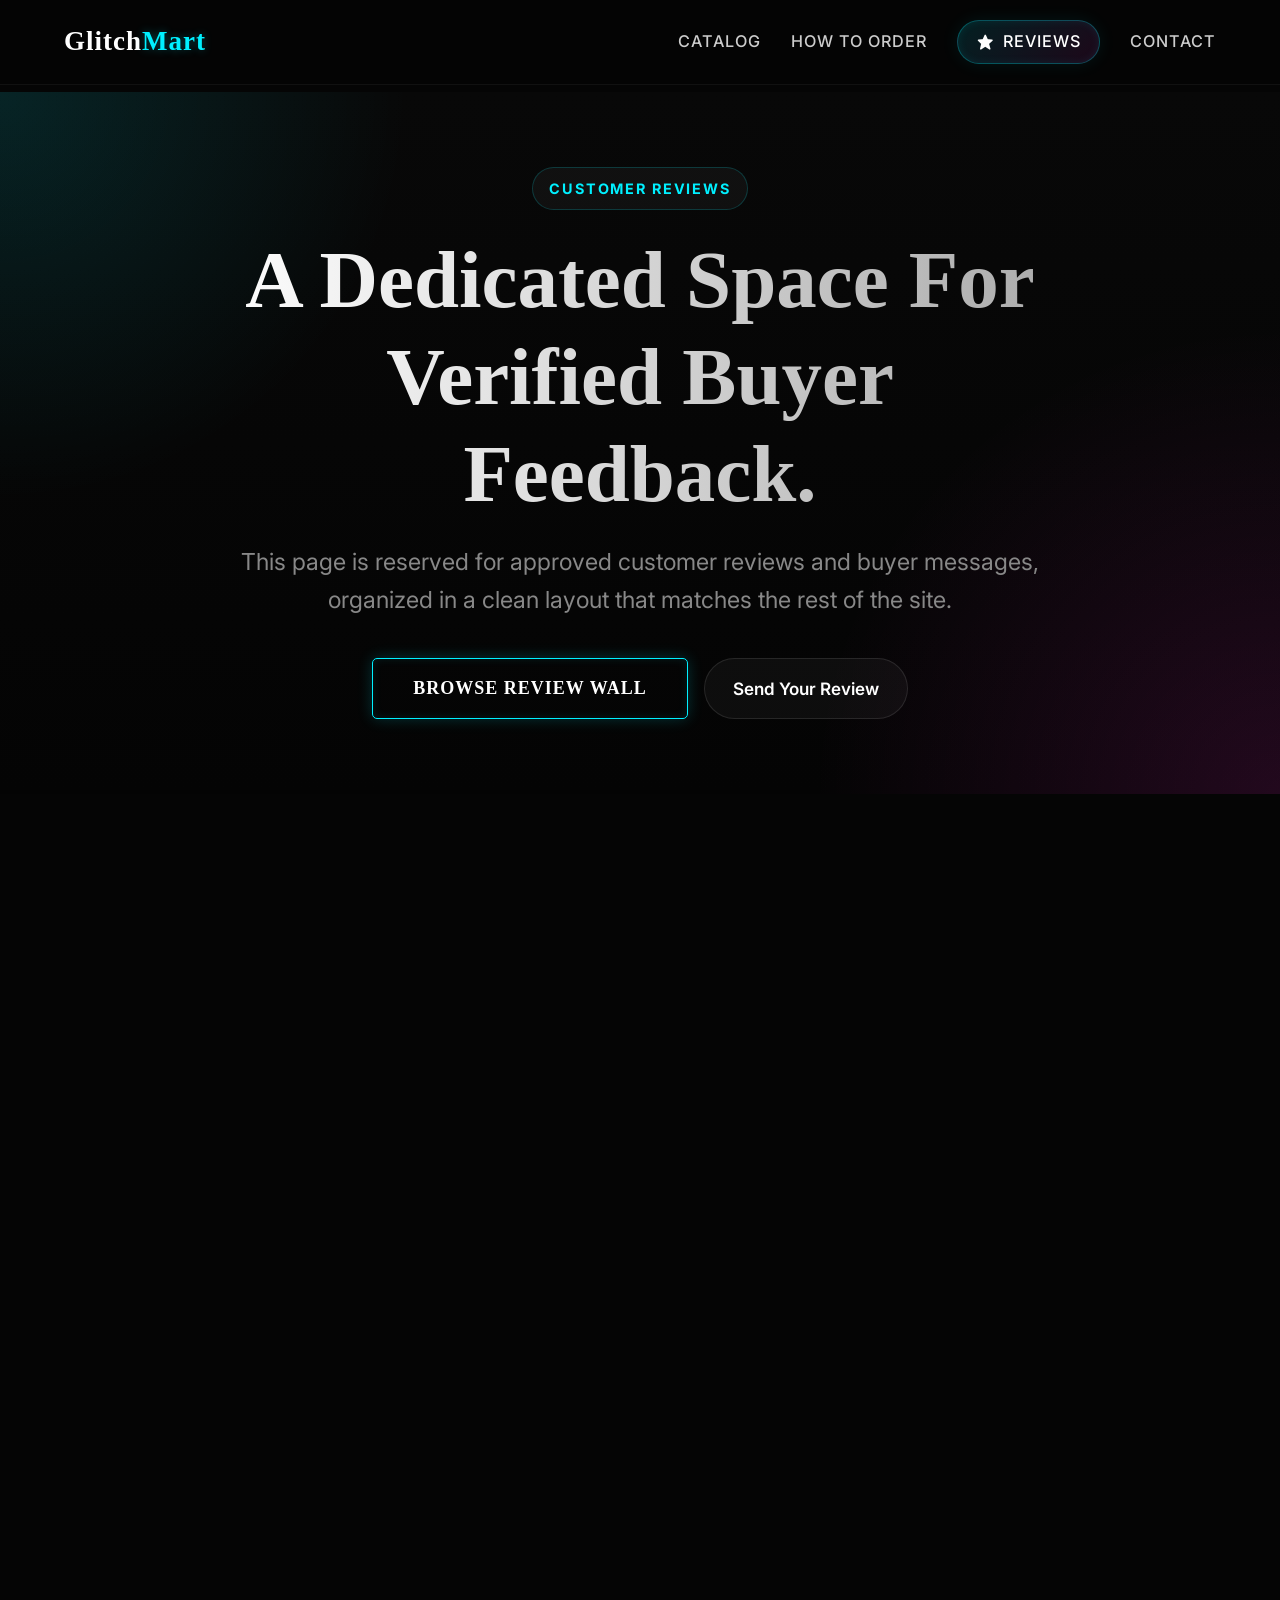
<file: reviews.html>
<!DOCTYPE html>
<html lang="en">
<head>
    <meta charset="UTF-8">
    <meta name="viewport" content="width=device-width, initial-scale=1.0">
    <title>GlitchMart Reviews - Buyer Feedback</title>
    <meta name="description" content="Browse GlitchMart's customer review page and see how verified buyer feedback is organized.">
    <meta name="theme-color" content="#050505">
    <link rel="preconnect" href="https://fonts.googleapis.com">
    <link rel="preconnect" href="https://fonts.gstatic.com" crossorigin>
    <link rel="preconnect" href="https://fonts.cdnfonts.com" crossorigin>
    <link rel="preload" href="https://fonts.cdnfonts.com/css/oblata-display" as="style" onload="this.onload=null;this.rel='stylesheet'">
    <link rel="preload" href="https://fonts.googleapis.com/css2?family=Inter:wght@400;500;600&display=swap" as="style" onload="this.onload=null;this.rel='stylesheet'">
    <link rel="preload" href="https://unpkg.com/boxicons@2.1.4/css/boxicons.min.css" as="style" onload="this.onload=null;this.rel='stylesheet'">
    <noscript><link href="https://fonts.cdnfonts.com/css/oblata-display" rel="stylesheet"></noscript>
    <noscript><link href="https://fonts.googleapis.com/css2?family=Inter:wght@400;500;600&display=swap" rel="stylesheet"></noscript>
    <noscript><link href="https://unpkg.com/boxicons@2.1.4/css/boxicons.min.css" rel="stylesheet"></noscript>
    <link rel="stylesheet" href="styles.css">
    <script async src="https://pagead2.googlesyndication.com/pagead/js/adsbygoogle.js?client=ca-pub-6334259730872135"
        crossorigin="anonymous"></script>
</head>
<body class="reviews-page">
    <header id="header">
        <div class="logo">
            <a href="index.html">Glitch<span class="accent">Mart</span></a>
        </div>
        <nav class="nav-links nav-links-static">
            <a href="index.html#catalog">Catalog</a>
            <a href="index.html#how-to-buy">How to Order</a>
            <a href="reviews.html" class="nav-review-btn"><i class='bx bxs-star'></i> Reviews</a>
            <a href="index.html#contact">Contact</a>
        </nav>
    </header>

    <main class="reviews-page-main">
        <section class="reviews-page-hero">
            <div class="reviews-page-bg"></div>
            <div class="reviews-page-hero-content">
                <span class="reviews-page-badge">Customer Reviews</span>
                <h1 class="hero-title">A Dedicated Space For Verified Buyer Feedback.</h1>
                <p class="hero-subtitle">This page is reserved for approved customer reviews and buyer messages, organized in a clean layout that matches the rest of the site.</p>
                <div class="reviews-page-hero-actions">
                    <a href="#review-archive" class="cta-button">Browse Review Wall</a>
                    <a href="https://ig.me/m/officialglitchmart" target="_blank" rel="noopener noreferrer" class="page-link-btn">Send Your Review</a>
                </div>
            </div>
        </section>

        <section class="review-trust-strip">
            <div class="review-trust-card">
                <i class='bx bx-shield-quarter'></i>
                <div>
                    <h3>Verified Review Format</h3>
                    <p>This page is structured for real buyer feedback, collected after completed orders.</p>
                </div>
            </div>
            <div class="review-trust-card">
                <i class='bx bx-message-rounded-detail'></i>
                <div>
                    <h3>Chat-Style Presentation</h3>
                    <p>Messages are arranged to feel familiar, readable, and easy to trust at a glance.</p>
                </div>
            </div>
            <div class="review-trust-card">
                <i class='bx bx-layout'></i>
                <div>
                    <h3>Built To Scale</h3>
                    <p>The archive layout is ready for a much larger collection once real buyer reviews are added.</p>
                </div>
            </div>
        </section>

        <section class="review-archive-section" id="review-archive">
            <div class="review-archive-heading">
                <span class="reviews-eyebrow">Review Archive</span>
                <h2 class="section-title">Verified Customer Review Wall</h2>
                <p class="reviews-text">Approved buyer feedback will be added here as reviews are collected and cleared for publishing.</p>
            </div>

            <div class="review-archive-grid">
                <article class="review-chat-card">
                    <div class="review-chat-head">
                        <div class="review-chat-avatar">01</div>
                        <div class="review-chat-meta">
                            <h4>Review Slot 01</h4>
                            <span>Awaiting approved feedback</span>
                        </div>
                    </div>
                    <div class="review-chat-bubble">
                        <p>Approved customer feedback for sports titles can be published here once permission is received.</p>
                        <span><i class='bx bx-check-double'></i> reserved</span>
                    </div>
                </article>

                <article class="review-chat-card">
                    <div class="review-chat-head">
                        <div class="review-chat-avatar">02</div>
                        <div class="review-chat-meta">
                            <h4>Review Slot 02</h4>
                            <span>Awaiting approved feedback</span>
                        </div>
                    </div>
                    <div class="review-chat-bubble">
                        <p>Short buyer feedback messages can be added here without changing the overall page design.</p>
                        <span><i class='bx bx-check-double'></i> reserved</span>
                    </div>
                </article>

                <article class="review-chat-card">
                    <div class="review-chat-head">
                        <div class="review-chat-avatar">03</div>
                        <div class="review-chat-meta">
                            <h4>Review Slot 03</h4>
                            <span>Awaiting approved feedback</span>
                        </div>
                    </div>
                    <div class="review-chat-bubble">
                        <p>Action and adventure game feedback can be organized here after review and approval.</p>
                        <span><i class='bx bx-check-double'></i> reserved</span>
                    </div>
                </article>

                <article class="review-chat-card">
                    <div class="review-chat-head">
                        <div class="review-chat-avatar">04</div>
                        <div class="review-chat-meta">
                            <h4>Review Slot 04</h4>
                            <span>Awaiting approved feedback</span>
                        </div>
                    </div>
                    <div class="review-chat-bubble">
                        <p>Completed order feedback can be placed here in a format that stays clean on desktop and mobile.</p>
                        <span><i class='bx bx-check-double'></i> reserved</span>
                    </div>
                </article>

                <article class="review-chat-card">
                    <div class="review-chat-head">
                        <div class="review-chat-avatar">05</div>
                        <div class="review-chat-meta">
                            <h4>Review Slot 05</h4>
                            <span>Awaiting approved feedback</span>
                        </div>
                    </div>
                    <div class="review-chat-bubble">
                        <p>Buyer comments about pricing clarity and support experience can be added here later.</p>
                        <span><i class='bx bx-check-double'></i> reserved</span>
                    </div>
                </article>

                <article class="review-chat-card">
                    <div class="review-chat-head">
                        <div class="review-chat-avatar">06</div>
                        <div class="review-chat-meta">
                            <h4>Review Slot 06</h4>
                            <span>Awaiting approved feedback</span>
                        </div>
                    </div>
                    <div class="review-chat-bubble">
                        <p>As the review collection grows, additional approved feedback can continue to use this format.</p>
                        <span><i class='bx bx-check-double'></i> reserved</span>
                    </div>
                </article>

                <article class="review-chat-card">
                    <div class="review-chat-head">
                        <div class="review-chat-avatar">07</div>
                        <div class="review-chat-meta">
                            <h4>Review Slot 07</h4>
                            <span>Awaiting approved feedback</span>
                        </div>
                    </div>
                    <div class="review-chat-bubble">
                        <p>Approved feedback for racing, sports, and simulation buyers can be displayed in this slot.</p>
                        <span><i class='bx bx-check-double'></i> reserved</span>
                    </div>
                </article>

                <article class="review-chat-card">
                    <div class="review-chat-head">
                        <div class="review-chat-avatar">08</div>
                        <div class="review-chat-meta">
                            <h4>Review Slot 08</h4>
                            <span>Awaiting approved feedback</span>
                        </div>
                    </div>
                    <div class="review-chat-bubble">
                        <p>Support and communication feedback can be published here once the buyer approves the message.</p>
                        <span><i class='bx bx-check-double'></i> reserved</span>
                    </div>
                </article>

                <article class="review-chat-card">
                    <div class="review-chat-head">
                        <div class="review-chat-avatar">09</div>
                        <div class="review-chat-meta">
                            <h4>Review Slot 09</h4>
                            <span>Awaiting approved feedback</span>
                        </div>
                    </div>
                    <div class="review-chat-bubble">
                        <p>Real customer messages can replace this placeholder without changing the surrounding layout.</p>
                        <span><i class='bx bx-check-double'></i> reserved</span>
                    </div>
                </article>

                <article class="review-chat-card">
                    <div class="review-chat-head">
                        <div class="review-chat-avatar">10</div>
                        <div class="review-chat-meta">
                            <h4>Review Slot 10</h4>
                            <span>Awaiting approved feedback</span>
                        </div>
                    </div>
                    <div class="review-chat-bubble">
                        <p>This slot is ready for verified buyer feedback as soon as a review is cleared for publishing.</p>
                        <span><i class='bx bx-check-double'></i> reserved</span>
                    </div>
                </article>

                <article class="review-chat-card">
                    <div class="review-chat-head">
                        <div class="review-chat-avatar">11</div>
                        <div class="review-chat-meta">
                            <h4>Review Slot 11</h4>
                            <span>Awaiting approved feedback</span>
                        </div>
                    </div>
                    <div class="review-chat-bubble">
                        <p>Repeat buyer feedback and long-term customer comments can be added to this area later.</p>
                        <span><i class='bx bx-check-double'></i> reserved</span>
                    </div>
                </article>

                <article class="review-chat-card">
                    <div class="review-chat-head">
                        <div class="review-chat-avatar">12</div>
                        <div class="review-chat-meta">
                            <h4>Review Slot 12</h4>
                            <span>Awaiting approved feedback</span>
                        </div>
                    </div>
                    <div class="review-chat-bubble">
                        <p>Additional approved feedback can keep filling this archive while the page stays consistent.</p>
                        <span><i class='bx bx-check-double'></i> reserved</span>
                    </div>
                </article>
            </div>
        </section>

        <section class="adsense-section adsense-section--vertical" aria-label="Advertisement">
            <div class="adsense-shell adsense-shell--vertical">
                <p class="adsense-label">Advertisement</p>
                <!-- Vertical Responsive -->
                <ins class="adsbygoogle"
                    style="display:block"
                    data-ad-client="ca-pub-6334259730872135"
                    data-ad-slot="6644668112"
                    data-ad-format="auto"
                    data-full-width-responsive="true"></ins>
                <script>
                    (adsbygoogle = window.adsbygoogle || []).push({});
                </script>
            </div>
        </section>

        <section class="review-process-section">
            <div class="review-process-card">
                <div class="review-process-copy">
                    <span class="reviews-eyebrow">How It Works</span>
                    <h2 class="section-title">A Better Way To Organize Trust.</h2>
                    <p class="reviews-text">Once a buyer sends feedback, the message can be reviewed, formatted, and added to this archive. That keeps the page professional, consistent, and ready for long-term growth.</p>
                </div>
                <div class="review-process-steps">
                    <div class="review-process-step">
                        <strong>1</strong>
                        <p>Order is completed.</p>
                    </div>
                    <div class="review-process-step">
                        <strong>2</strong>
                        <p>Buyer sends feedback in DM.</p>
                    </div>
                    <div class="review-process-step">
                        <strong>3</strong>
                        <p>Approved review is added here.</p>
                    </div>
                </div>
            </div>
        </section>

        <section class="adsense-section adsense-section--square" aria-label="Advertisement">
            <div class="adsense-shell adsense-shell--square">
                <p class="adsense-label">Advertisement</p>
                <!-- Square Responsive -->
                <ins class="adsbygoogle"
                    style="display:block"
                    data-ad-client="ca-pub-6334259730872135"
                    data-ad-slot="6402171711"
                    data-ad-format="auto"
                    data-full-width-responsive="true"></ins>
                <script>
                    (adsbygoogle = window.adsbygoogle || []).push({});
                </script>
            </div>
        </section>
    </main>

    <footer id="contact">
        <div class="footer-content">
            <div class="footer-logo">
                <h2>Glitch<span class="accent">Mart</span></h2>
                <p>The Apple Store of Digital Game Reselling</p>
            </div>
            <div class="footer-links">
                <a href="index.html">Home</a>
                <a href="index.html#catalog">Catalog</a>
                <a href="reviews.html">Reviews</a>
            </div>
            <div class="footer-social">
            <a href="https://ig.me/m/officialglitchmart" target="_blank" rel="noopener noreferrer"><i class='bx bxl-instagram-alt'></i></a>
                <a href="https://discordapp.com/users/1222219487223349258" target="_blank" rel="noopener noreferrer"><i class='bx bxl-discord-alt'></i></a>
            </div>
        </div>
        <div class="footer-bottom">
            <p>&copy; 2026 GlitchMart. All rights reserved.</p>
            <div class="payment-methods">
                <i class='bx bxl-visa'></i>
                <i class='bx bxl-mastercard'></i>
                <i class='bx bxl-paypal'></i>
            </div>
        </div>
    </footer>

    <script src="ads.js" defer></script>
</body>
</html>
</file>
<file: styles.css>
:root {
    /* Colors */
    --primary-bg: #050505;
    --secondary-bg: #0f0f0f;
    --text-color: #ffffff;
    --text-muted: #888888;
    --accent-glow: #00f0ff; /* Electric Blue as primary accent */
    --accent-glow-secondary: #ff2bd6; /* Neon Pink as secondary */
    
    /* Effects */
    --glass-bg: rgba(15, 15, 15, 0.4);
    --glass-border: rgba(255, 255, 255, 0.05);
    --glow-shadow: 0 0 20px rgba(0, 240, 255, 0.15);
    --glow-shadow-hover: 0 0 30px rgba(0, 240, 255, 0.4);
    
    /* Typography */
    --font-heading: 'Oblata Display', Georgia, serif;
    --font-body: 'Oblata Display', 'Inter', system-ui, sans-serif;
    --font-classic: 'Inter', system-ui, sans-serif;
}

html {
    font-size: 112.5%; /* Increases base font from 16px to 18px */
}

* {
    margin: 0;
    padding: 0;
    box-sizing: border-box;
    scroll-behavior: smooth;
}

body {
    background-color: var(--primary-bg);
    color: var(--text-color);
    font-family: var(--font-body);
    font-size: 1.15rem;
    line-height: 1.6;
    overflow-x: hidden;
}

.custom-order,
.how-to-buy,
.catalog,
.reviews-section,
.review-trust-strip,
.review-archive-section,
.review-process-section,
footer {
    content-visibility: auto;
    contain-intrinsic-size: 1px 900px;
}

::selection {
    background-color: var(--accent-glow);
    color: var(--primary-bg);
}

/* --- TYPOGRAPHY --- */
h1, h2, h3, h4 {
    font-family: var(--font-heading);
    font-weight: 700;
}

.accent {
    color: var(--accent-glow);
    text-shadow: 0 0 10px rgba(0, 240, 255, 0.3);
}

/* --- HEADER --- */
header {
    position: fixed;
    top: 0;
    width: 100%;
    padding: 20px 5%;
    display: flex;
    justify-content: space-between;
    align-items: center;
    background: rgba(5, 5, 5, 0.7);
    backdrop-filter: blur(15px);
    -webkit-backdrop-filter: blur(15px);
    border-bottom: 1px solid var(--glass-border);
    z-index: 1000;
    transition: all 0.3s ease;
}

header.scrolled {
    padding: 15px 5%;
    background: rgba(5, 5, 5, 0.9);
    box-shadow: 0 5px 20px rgba(0, 0, 0, 0.5);
}

.logo a {
    font-family: var(--font-heading);
    font-size: 1.5rem;
    color: var(--text-color);
    text-decoration: none;
    font-weight: 900;
    letter-spacing: 1px;
}

/* -- SEARCH BAR -- */
.search-container {
    position: relative;
    width: 40%;
    max-width: 500px;
}

.search-container input {
    width: 100%;
    padding: 12px 20px 12px 45px;
    border-radius: 30px;
    background-color: rgba(255, 255, 255, 0.03);
    border: 1px solid var(--glass-border);
    color: var(--text-color);
    font-family: var(--font-body);
    font-size: 0.95rem;
    transition: all 0.3s ease;
    outline: none;
}

.search-container input:focus {
    background-color: rgba(255, 255, 255, 0.05);
    border-color: var(--accent-glow);
    box-shadow: var(--glow-shadow);
}

.search-icon {
    position: absolute;
    left: 15px;
    top: 50%;
    transform: translateY(-50%);
    color: var(--text-muted);
    font-size: 1.2rem;
    transition: color 0.3s ease;
}

.search-container input:focus + .search-icon,
.search-container input:focus ~ .search-icon {
    color: var(--accent-glow);
}

/* -- SEARCH DROPDOWN -- */
.search-dropdown {
    position: absolute;
    top: calc(100% + 10px);
    left: 0;
    width: 100%;
    background: var(--glass-bg);
    backdrop-filter: blur(15px);
    -webkit-backdrop-filter: blur(15px);
    border: 1px solid var(--glass-border);
    border-radius: 15px;
    box-shadow: 0 10px 30px rgba(0, 0, 0, 0.5);
    max-height: 350px;
    overflow-y: auto;
    z-index: 1001;
    display: flex;
    flex-direction: column;
}

.search-dropdown.hidden {
    display: none !important;
}

.search-dropdown-item {
    display: flex;
    align-items: center;
    padding: 12px 15px;
    gap: 15px;
    cursor: pointer;
    border-bottom: 1px solid rgba(255, 255, 255, 0.05);
    transition: all 0.3s ease;
}

.search-dropdown-item:last-child {
    border-bottom: none;
}

.search-dropdown-item:hover {
    background: rgba(0, 240, 255, 0.1);
}

.search-item-img {
    width: 40px;
    height: 50px;
    background-size: cover;
    background-position: center;
    border-radius: 5px;
    background-color: #1a1a1a;
}

.search-item-info {
    display: flex;
    flex-direction: column;
}

.search-item-title {
    font-size: 1rem;
    font-weight: 500;
    color: var(--text-color);
    font-family: var(--font-classic);
}

.search-item-price {
    font-size: 0.8rem;
    color: var(--accent-glow);
    font-family: var(--font-heading);
}

.search-dropdown::-webkit-scrollbar {
    width: 5px;
}
.search-dropdown::-webkit-scrollbar-track {
    background: transparent;
}
.search-dropdown::-webkit-scrollbar-thumb {
    background: rgba(255, 255, 255, 0.2);
    border-radius: 10px;
}

/* -- NAV LINKS -- */
.nav-links {
    display: flex;
    gap: 30px;
    align-items: center;
    justify-content: flex-end;
    flex: 1;
}

.nav-links a {
    color: #ccc;
    text-decoration: none;
    font-size: 0.9rem;
    font-weight: 500;
    text-transform: uppercase;
    letter-spacing: 1px;
    transition: color 0.3s ease;
    position: relative;
}

.nav-links a:hover {
    color: var(--accent-glow);
}

.nav-links a::after {
    content: '';
    position: absolute;
    bottom: -5px;
    left: 0;
    width: 0%;
    height: 2px;
    background: var(--accent-glow);
    transition: width 0.3s ease;
    box-shadow: 0 0 5px var(--accent-glow);
}

.nav-links a:hover::after {
    width: 100%;
}

.nav-review-btn {
    display: inline-flex;
    align-items: center;
    justify-content: center;
    gap: 8px;
    min-height: 44px;
    padding: 0 18px;
    border: 1px solid rgba(0, 240, 255, 0.28);
    border-radius: 999px;
    background: linear-gradient(135deg, rgba(0, 240, 255, 0.12), rgba(255, 43, 214, 0.1));
    color: #ffffff !important;
    box-shadow: inset 0 0 10px rgba(0, 240, 255, 0.08), 0 0 18px rgba(0, 240, 255, 0.08);
    flex-shrink: 0;
}

.nav-review-btn::after {
    display: none;
}

.nav-review-btn:hover {
    color: var(--primary-bg) !important;
    background: linear-gradient(135deg, var(--accent-glow), rgba(255, 43, 214, 0.85));
    box-shadow: 0 0 22px rgba(0, 240, 255, 0.22);
}

.nav-review-btn i {
    font-size: 1rem;
}

/* --- AUTH SECTION --- */
#auth-section {
    display: flex;
    align-items: center;
    gap: 12px;
}

.auth-btn {
    background: transparent;
    color: var(--text-color);
    border: 1px solid var(--accent-glow);
    padding: 8px 15px;
    border-radius: 5px;
    font-family: var(--font-body);
    font-size: 0.9rem;
    font-weight: 600;
    cursor: pointer;
    transition: all 0.3s ease;
    display: flex;
    align-items: center;
    gap: 8px;
    height: 44px;
}

.auth-btn i {
    font-size: 1.1rem;
}

.auth-btn:hover {
    background: var(--accent-glow);
    color: var(--primary-bg);
    box-shadow: 0 0 15px rgba(0, 240, 255, 0.4);
}

#userProfile {
    display: flex;
    align-items: center;
    gap: 15px;
}

#userName {
    font-size: 0.85rem;
    font-weight: 500;
    color: var(--text-color);
    letter-spacing: 0.5px;
}

.auth-btn.logout {
    border-color: var(--accent-glow-secondary);
    padding: 8px 10px;
}

.auth-btn.logout:hover {
    background: var(--accent-glow-secondary);
    box-shadow: 0 0 15px rgba(255, 43, 214, 0.4);
}

/* --- HERO SECTION --- */
.hero {
    position: relative;
    height: 100vh;
    display: flex;
    align-items: center;
    justify-content: center;
    text-align: center;
    padding: 0 5%;
    overflow: hidden;
}

.hero-bg {
    position: absolute;
    top: 0;
    left: 0;
    width: 100%;
    height: 100%;
    background: radial-gradient(circle at center, #1a1a1a 0%, var(--primary-bg) 70%);
    z-index: -2;
}

.hero-bg::after {
    content: '';
    position: absolute;
    top: 0;
    left: 0;
    width: 100%;
    height: 100%;
    background: 
        radial-gradient(circle at 15% 50%, rgba(0, 240, 255, 0.08) 0%, transparent 50%),
        radial-gradient(circle at 85% 30%, rgba(255, 43, 214, 0.08) 0%, transparent 50%);
    z-index: -1;
    filter: blur(40px);
}

.hero-content {
    max-width: 800px;
    z-index: 1;
    animation: fadeUp 1s cubic-bezier(0.16, 1, 0.3, 1) forwards;
}

.hero-title {
    font-size: 4.5rem;
    line-height: 1.2;
    margin-bottom: 20px;
    background: linear-gradient(to right, #fff, #aaa);
    -webkit-background-clip: text;
    -webkit-text-fill-color: transparent;
}

.hero-subtitle {
    font-size: 1.3rem;
    color: var(--text-muted);
    margin-bottom: 40px;
}

.cta-button {
    display: inline-block;
    padding: 15px 40px;
    background: transparent;
    color: var(--text-color);
    text-decoration: none;
    font-family: var(--font-heading);
    font-size: 1rem;
    font-weight: 700;
    letter-spacing: 1px;
    border: 1px solid var(--accent-glow);
    border-radius: 5px;
    box-shadow: inset 0 0 10px rgba(0, 240, 255, 0.1), 0 0 15px rgba(0, 240, 255, 0.2);
    transition: all 0.3s ease;
    text-transform: uppercase;
    position: relative;
    overflow: hidden;
}

.cta-button:hover {
    background: var(--accent-glow);
    color: var(--primary-bg);
    box-shadow: 0 0 30px rgba(0, 240, 255, 0.6);
    transform: translateY(-2px);
}

.page-link-btn {
    display: inline-flex;
    align-items: center;
    justify-content: center;
    min-height: 50px;
    padding: 0 28px;
    border-radius: 999px;
    border: 1px solid rgba(255, 255, 255, 0.1);
    background: rgba(255, 255, 255, 0.04);
    color: #ffffff;
    text-decoration: none;
    font-family: var(--font-classic);
    font-size: 0.95rem;
    font-weight: 600;
    transition: transform 0.3s ease, border-color 0.3s ease, background 0.3s ease;
}

.page-link-btn:hover {
    transform: translateY(-2px);
    border-color: rgba(0, 240, 255, 0.22);
    background: rgba(0, 240, 255, 0.08);
}

/* --- HOW TO BUY SECTION --- */
.section-title {
    text-align: center;
    font-size: 3rem;
    margin-bottom: 50px;
    color: #fff;
}

.how-to-buy {
    padding: 100px 5%;
    background-color: var(--secondary-bg);
    position: relative;
}

.steps-grid {
    display: grid;
    grid-template-columns: repeat(auto-fit, minmax(280px, 1fr));
    gap: 30px;
    max-width: 1200px;
    margin: 0 auto;
}

.step-card {
    background: var(--glass-bg);
    border: 1px solid var(--glass-border);
    backdrop-filter: blur(10px);
    -webkit-backdrop-filter: blur(10px);
    border-radius: 15px;
    padding: 40px 30px;
    text-align: center;
    transition: all 0.4s ease;
}

.step-card:hover {
    transform: translateY(-10px);
    border-color: rgba(255, 43, 214, 0.3);
    box-shadow: 0 10px 30px rgba(255, 43, 214, 0.1);
}

.step-icon {
    font-size: 3rem;
    color: var(--accent-glow-secondary);
    margin-bottom: 20px;
}

.step-card h3 {
    margin-bottom: 15px;
    font-size: 1.3rem;
    letter-spacing: 1px;
}

.step-card p {
    color: var(--text-muted);
    font-size: 0.95rem;
}

/* --- CUSTOM ORDER SECTION --- */
.custom-order {
    padding: 80px 5% 100px;
    background:
        radial-gradient(circle at top left, rgba(0, 240, 255, 0.08), transparent 32%),
        radial-gradient(circle at bottom right, rgba(255, 43, 214, 0.08), transparent 36%),
        var(--primary-bg);
}

.custom-order-card {
    max-width: 1200px;
    margin: 0 auto;
    padding: 50px;
    border-radius: 24px;
    border: 1px solid rgba(0, 240, 255, 0.18);
    background: linear-gradient(135deg, rgba(15, 15, 15, 0.92), rgba(5, 5, 5, 0.98));
    box-shadow: 0 25px 60px rgba(0, 0, 0, 0.35);
    position: relative;
    overflow: hidden;
}

.custom-order-card::before {
    content: "";
    position: absolute;
    inset: 0;
    background:
        linear-gradient(120deg, rgba(0, 240, 255, 0.12), transparent 35%),
        linear-gradient(300deg, rgba(255, 43, 214, 0.12), transparent 40%);
    pointer-events: none;
}

.custom-order-grid {
    position: relative;
    z-index: 1;
    display: grid;
    grid-template-columns: minmax(0, 1.35fr) minmax(280px, 0.95fr);
    gap: 40px;
    align-items: center;
}

.custom-order-eyebrow {
    display: inline-flex;
    align-items: center;
    gap: 8px;
    margin-bottom: 18px;
    padding: 8px 14px;
    border-radius: 999px;
    border: 1px solid rgba(0, 240, 255, 0.2);
    background: rgba(255, 255, 255, 0.04);
    color: var(--accent-glow);
    font-family: var(--font-classic);
    font-size: 0.78rem;
    font-weight: 600;
    letter-spacing: 0.14em;
    text-transform: uppercase;
}

.custom-order-copy .section-title {
    text-align: left;
    margin-bottom: 20px;
}

.custom-order-lead {
    color: #f3f3f3;
    font-size: 1.2rem;
    line-height: 1.7;
    margin-bottom: 18px;
    max-width: 32rem;
}

.custom-order-text,
.custom-order-note,
.custom-highlight p {
    color: #bbbbbb;
    font-family: var(--font-classic);
}

.custom-order-text {
    font-size: 1rem;
    line-height: 1.85;
    max-width: 38rem;
}

.custom-order-actions {
    display: flex;
    flex-wrap: wrap;
    align-items: center;
    gap: 18px;
    margin-top: 32px;
}

.custom-order-note {
    font-size: 0.95rem;
}

.custom-order-highlights {
    display: grid;
    gap: 16px;
}

.custom-highlight {
    display: flex;
    gap: 16px;
    align-items: flex-start;
    padding: 22px 20px;
    border-radius: 18px;
    background: rgba(255, 255, 255, 0.04);
    border: 1px solid var(--glass-border);
    backdrop-filter: blur(10px);
    -webkit-backdrop-filter: blur(10px);
    transition: transform 0.3s ease, border-color 0.3s ease, box-shadow 0.3s ease;
}

.custom-highlight:hover {
    transform: translateY(-4px);
    border-color: rgba(255, 43, 214, 0.25);
    box-shadow: 0 14px 30px rgba(255, 43, 214, 0.08);
}

.custom-highlight i {
    flex-shrink: 0;
    font-size: 1.5rem;
    color: var(--accent-glow-secondary);
    margin-top: 2px;
}

.custom-highlight h3 {
    font-size: 1.1rem;
    margin-bottom: 8px;
    letter-spacing: 0.03em;
}

.custom-highlight p {
    font-size: 0.95rem;
    line-height: 1.7;
}

/* --- CATALOG SECTION --- */
.catalog {
    padding: 100px 5%;
    max-width: 1400px;
    margin: 0 auto;
}

.catalog-controls {
    display: flex;
    justify-content: flex-end;
    margin-bottom: 40px;
}

.sort-container {
    display: flex;
    align-items: center;
    gap: 15px;
    background: var(--glass-bg);
    padding: 10px 20px;
    border-radius: 30px;
    border: 1px solid var(--glass-border);
    backdrop-filter: blur(10px);
}

.sort-container label {
    font-size: 0.95rem;
    color: var(--text-muted);
    display: flex;
    align-items: center;
    gap: 8px;
}

.sort-container label i {
    color: var(--accent-glow);
    font-size: 1.1rem;
}

#sortSelect {
    background: transparent;
    border: none;
    color: #fff;
    font-family: var(--font-body);
    font-size: 0.95rem;
    cursor: pointer;
    outline: none;
    -webkit-appearance: none;
    -moz-appearance: none;
    appearance: none;
}

#sortSelect option {
    background: var(--secondary-bg);
    color: #fff;
    padding: 10px;
}

.category-section {
    margin-bottom: 60px;
}

.category-title {
    font-size: 1.5rem;
    margin-bottom: 25px;
    color: #ddd;
    border-left: 3px solid var(--accent-glow);
    padding-left: 15px;
}

.game-grid {
    display: grid;
    grid-template-columns: repeat(auto-fill, minmax(220px, 1fr));
    gap: 25px;
}

.game-card {
    background: var(--glass-bg);
    border: 1px solid var(--glass-border);
    border-radius: 12px;
    overflow: hidden;
    transition: all 0.4s cubic-bezier(0.175, 0.885, 0.32, 1.275);
    position: relative;
    display: flex;
    flex-direction: column;
}

.game-card:hover {
    transform: translateY(-8px);
    border-color: var(--accent-glow);
    box-shadow: var(--glow-shadow-hover);
    z-index: 2;
}

.game-image {
    width: 100%;
    aspect-ratio: 3/4;
    background-color: #1a1a1a;
    background-size: cover;
    background-position: center;
    position: relative;
}

/* Fallback gradient for missing images to look premium */
.game-image::before {
    content: '';
    position: absolute;
    top: 0; left: 0; width: 100%; height: 100%;
    background: linear-gradient(135deg, rgba(0,240,255,0.1) 0%, rgba(255,43,214,0.1) 100%);
    pointer-events: none;
}

.game-info {
    padding: 15px;
    display: flex;
    flex-direction: column;
    flex-grow: 1;
}

.game-title {
    font-size: 1.2rem;
    font-weight: 600;
    margin-bottom: 10px;
    color: #fff;
    font-family: var(--font-classic);
}

.game-price {
    font-family: var(--font-heading);
    color: var(--accent-glow);
    font-size: 1.1rem;
    font-weight: 700;
    margin-bottom: 15px;
    margin-top: auto;
}

.dm-btn {
    display: block;
    width: 100%;
    padding: 10px 0;
    text-align: center;
    background: rgba(255, 255, 255, 0.05);
    border: 1px solid rgba(255, 255, 255, 0.1);
    color: #fff;
    text-decoration: none;
    border-radius: 6px;
    font-size: 0.85rem;
    font-weight: 600;
    text-transform: uppercase;
    letter-spacing: 1px;
    transition: all 0.3s ease;
    opacity: 0.8;
}

.game-card:hover .dm-btn {
    background: var(--accent-glow);
    border-color: var(--accent-glow);
    color: var(--primary-bg);
    opacity: 1;
    box-shadow: 0 0 15px rgba(0, 240, 255, 0.4);
}

/* Hidden state for simple search filtering */
.game-card.hidden {
    display: none !important;
}

.category-section.hidden {
    display: none !important;
}

#no-results {
    text-align: center;
    padding: 50px 0;
    color: var(--text-muted);
}

#no-results i {
    font-size: 4rem;
    color: rgba(255, 255, 255, 0.1);
    margin-bottom: 20px;
}

#no-results p {
    font-size: 1.2rem;
}

.catalog-status {
    text-align: center;
    padding: 50px 0;
    color: var(--text-muted);
    font-size: 1.2rem;
}

.hidden {
    display: none !important;
}

/* --- ANIMATIONS & UTILITIES --- */
@keyframes fadeUp {
    from {
        opacity: 0;
        transform: translateY(30px);
    }
    to {
        opacity: 1;
        transform: translateY(0);
    }
}

.fade-in-section {
    opacity: 1; /* FORCED VISIBILITY FOR DEBUG */
    transform: translateY(20px);
    transition: opacity 0.8s ease-out, transform 0.8s ease-out;
    will-change: opacity, visibility;
}

.fade-in-section.is-visible {
    opacity: 1;
    transform: none;
}

/* Fake skeleton loading */
.skeleton {
    animation: skeleton-loading 1.5s linear infinite alternate;
}

@keyframes skeleton-loading {
    0% { background-color: rgba(255, 255, 255, 0.03); }
    100% { background-color: rgba(255, 255, 255, 0.08); }
}

/* --- REVIEWS SECTION --- */
.reviews-section {
    padding: 100px 5%;
    background:
        radial-gradient(circle at top right, rgba(255, 43, 214, 0.08), transparent 28%),
        radial-gradient(circle at bottom left, rgba(0, 240, 255, 0.08), transparent 30%),
        var(--secondary-bg);
    scroll-margin-top: 120px;
}

.reviews-shell {
    max-width: 1200px;
    margin: 0 auto;
    padding: 48px;
    border-radius: 24px;
    background: linear-gradient(135deg, rgba(10, 10, 10, 0.96), rgba(20, 20, 20, 0.9));
    border: 1px solid rgba(255, 255, 255, 0.06);
    box-shadow: 0 22px 60px rgba(0, 0, 0, 0.35);
}

.reviews-copy {
    max-width: 760px;
    margin: 0 auto 36px;
    text-align: center;
}

.reviews-eyebrow {
    display: inline-flex;
    align-items: center;
    justify-content: center;
    padding: 8px 14px;
    margin-bottom: 18px;
    border-radius: 999px;
    border: 1px solid rgba(255, 43, 214, 0.2);
    background: rgba(255, 255, 255, 0.04);
    color: var(--accent-glow-secondary);
    font-family: var(--font-classic);
    font-size: 0.78rem;
    font-weight: 700;
    letter-spacing: 0.14em;
    text-transform: uppercase;
}

.reviews-lead {
    font-size: 1.15rem;
    color: #f1f1f1;
    margin-bottom: 14px;
}

.reviews-text,
.reviews-cta-text,
.review-value-card p {
    color: #b8b8b8;
    font-family: var(--font-classic);
}

.reviews-text {
    line-height: 1.85;
    max-width: 42rem;
    margin: 0 auto;
}

.reviews-grid {
    display: grid;
    grid-template-columns: repeat(3, minmax(0, 1fr));
    gap: 20px;
    margin-bottom: 34px;
}

.review-value-card {
    padding: 28px 24px;
    border-radius: 18px;
    background: rgba(255, 255, 255, 0.04);
    border: 1px solid rgba(255, 255, 255, 0.06);
    text-align: left;
    transition: transform 0.3s ease, border-color 0.3s ease, box-shadow 0.3s ease;
}

.review-value-card:hover {
    transform: translateY(-6px);
    border-color: rgba(0, 240, 255, 0.2);
    box-shadow: 0 16px 34px rgba(0, 240, 255, 0.08);
}

.review-value-card i {
    font-size: 1.7rem;
    color: var(--accent-glow);
    margin-bottom: 18px;
}

.review-value-card h3 {
    font-size: 1.1rem;
    margin-bottom: 10px;
}

.review-value-card p {
    line-height: 1.7;
    font-size: 0.95rem;
}

.reviews-cta {
    display: flex;
    align-items: center;
    justify-content: space-between;
    flex-wrap: wrap;
    gap: 20px;
    padding: 24px 28px;
    border-radius: 18px;
    background: rgba(255, 255, 255, 0.03);
    border: 1px solid rgba(255, 255, 255, 0.05);
}

.reviews-cta-text {
    font-size: 1rem;
    line-height: 1.8;
    max-width: 36rem;
}

.review-demo-block {
    margin-top: 34px;
    padding: 32px;
    border-radius: 22px;
    background: rgba(255, 255, 255, 0.03);
    border: 1px solid rgba(255, 255, 255, 0.05);
}

.review-demo-header {
    text-align: center;
    max-width: 700px;
    margin: 0 auto 28px;
}

.review-demo-badge {
    display: inline-flex;
    align-items: center;
    justify-content: center;
    padding: 7px 14px;
    margin-bottom: 14px;
    border-radius: 999px;
    background: rgba(37, 211, 102, 0.12);
    border: 1px solid rgba(37, 211, 102, 0.22);
    color: #8ff0b6;
    font-family: var(--font-classic);
    font-size: 0.78rem;
    font-weight: 700;
    letter-spacing: 0.12em;
    text-transform: uppercase;
}

.review-demo-header h3 {
    font-size: 1.5rem;
    margin-bottom: 12px;
}

.review-demo-header p {
    color: #b8b8b8;
    font-family: var(--font-classic);
    line-height: 1.8;
}

.review-chat-list {
    display: grid;
    grid-template-columns: repeat(2, minmax(0, 1fr));
    gap: 18px;
}

.review-chat-card {
    padding: 20px;
    border-radius: 18px;
    background: linear-gradient(180deg, rgba(14, 14, 14, 0.95), rgba(9, 9, 9, 0.92));
    border: 1px solid rgba(255, 255, 255, 0.06);
    box-shadow: 0 16px 30px rgba(0, 0, 0, 0.22);
}

.review-chat-head {
    display: flex;
    align-items: center;
    gap: 12px;
    margin-bottom: 16px;
}

.review-chat-avatar {
    width: 44px;
    height: 44px;
    border-radius: 50%;
    display: flex;
    align-items: center;
    justify-content: center;
    background: linear-gradient(135deg, rgba(0, 240, 255, 0.18), rgba(255, 43, 214, 0.18));
    border: 1px solid rgba(0, 240, 255, 0.18);
    color: #ffffff;
    font-family: var(--font-classic);
    font-size: 0.9rem;
    font-weight: 700;
}

.review-chat-meta h4 {
    font-size: 1rem;
    margin-bottom: 2px;
}

.review-chat-meta span {
    color: #9b9b9b;
    font-family: var(--font-classic);
    font-size: 0.82rem;
}

.review-chat-bubble {
    position: relative;
    padding: 16px 16px 12px;
    margin-left: 10px;
    border-radius: 16px 16px 16px 6px;
    background: linear-gradient(135deg, rgba(37, 211, 102, 0.16), rgba(37, 211, 102, 0.09));
    border: 1px solid rgba(37, 211, 102, 0.16);
}

.review-chat-bubble::before {
    content: "";
    position: absolute;
    left: -7px;
    bottom: 12px;
    width: 14px;
    height: 14px;
    background: rgba(37, 211, 102, 0.14);
    border-left: 1px solid rgba(37, 211, 102, 0.16);
    border-bottom: 1px solid rgba(37, 211, 102, 0.16);
    transform: rotate(45deg);
}

.review-chat-bubble p {
    color: #ebffee;
    font-family: var(--font-classic);
    font-size: 0.95rem;
    line-height: 1.7;
    margin-bottom: 10px;
    position: relative;
    z-index: 1;
}

.review-chat-bubble span {
    display: inline-flex;
    align-items: center;
    gap: 6px;
    color: #aaf5c3;
    font-family: var(--font-classic);
    font-size: 0.8rem;
    text-transform: lowercase;
    position: relative;
    z-index: 1;
}

.review-chat-bubble i {
    font-size: 1rem;
}

/* --- FULL REVIEWS PAGE --- */
.reviews-page {
    background: var(--primary-bg);
}

.nav-links-static {
    flex: initial;
}

.reviews-page-main {
    padding-top: 92px;
}

.reviews-page-hero {
    position: relative;
    min-height: 78vh;
    display: flex;
    align-items: center;
    justify-content: center;
    padding: 0 5%;
    overflow: hidden;
}

.reviews-page-bg {
    position: absolute;
    inset: 0;
    background:
        radial-gradient(circle at top left, rgba(0, 240, 255, 0.12), transparent 28%),
        radial-gradient(circle at bottom right, rgba(255, 43, 214, 0.12), transparent 32%),
        linear-gradient(180deg, #080808 0%, #040404 100%);
}

.reviews-page-hero-content {
    position: relative;
    z-index: 1;
    max-width: 860px;
    text-align: center;
}

.reviews-page-badge {
    display: inline-flex;
    align-items: center;
    justify-content: center;
    padding: 9px 16px;
    margin-bottom: 22px;
    border-radius: 999px;
    border: 1px solid rgba(0, 240, 255, 0.18);
    background: rgba(255, 255, 255, 0.04);
    color: var(--accent-glow);
    font-family: var(--font-classic);
    font-size: 0.8rem;
    font-weight: 700;
    letter-spacing: 0.13em;
    text-transform: uppercase;
}

.reviews-page-hero-actions {
    display: flex;
    justify-content: center;
    flex-wrap: wrap;
    gap: 16px;
    margin-top: 32px;
}

.review-trust-strip {
    max-width: 1200px;
    margin: -70px auto 0;
    padding: 0 5%;
    position: relative;
    z-index: 2;
    display: grid;
    grid-template-columns: repeat(3, minmax(0, 1fr));
    gap: 18px;
}

.review-trust-card {
    display: flex;
    gap: 16px;
    padding: 24px 22px;
    border-radius: 20px;
    background: rgba(12, 12, 12, 0.94);
    border: 1px solid rgba(255, 255, 255, 0.05);
    box-shadow: 0 18px 40px rgba(0, 0, 0, 0.24);
}

.review-trust-card i {
    font-size: 1.6rem;
    color: var(--accent-glow-secondary);
    margin-top: 2px;
}

.review-trust-card h3 {
    font-size: 1.08rem;
    margin-bottom: 8px;
}

.review-trust-card p {
    color: #b8b8b8;
    font-family: var(--font-classic);
    font-size: 0.95rem;
    line-height: 1.7;
}

.review-archive-section {
    padding: 110px 5% 90px;
}

.review-archive-heading {
    max-width: 840px;
    margin: 0 auto 40px;
    text-align: center;
}

.review-archive-grid {
    max-width: 1200px;
    margin: 0 auto;
    display: grid;
    grid-template-columns: repeat(3, minmax(0, 1fr));
    gap: 18px;
}

.review-process-section {
    padding: 0 5% 100px;
}

.review-process-card {
    max-width: 1200px;
    margin: 0 auto;
    padding: 42px;
    border-radius: 24px;
    background: linear-gradient(135deg, rgba(15, 15, 15, 0.96), rgba(5, 5, 5, 0.98));
    border: 1px solid rgba(255, 255, 255, 0.06);
}

.review-process-copy {
    max-width: 760px;
    margin: 0 auto 28px;
    text-align: center;
}

.review-process-steps {
    display: grid;
    grid-template-columns: repeat(3, minmax(0, 1fr));
    gap: 18px;
}

.review-process-step {
    padding: 24px 22px;
    border-radius: 18px;
    background: rgba(255, 255, 255, 0.04);
    border: 1px solid rgba(255, 255, 255, 0.05);
    text-align: center;
}

.review-process-step strong {
    display: inline-flex;
    align-items: center;
    justify-content: center;
    width: 40px;
    height: 40px;
    margin-bottom: 14px;
    border-radius: 50%;
    background: rgba(0, 240, 255, 0.1);
    color: var(--accent-glow);
    font-family: var(--font-classic);
    font-size: 1rem;
}

.review-process-step p {
    color: #d4d4d4;
    font-family: var(--font-classic);
}

/* --- FOOTER --- */
footer {
    background: #000;
    padding: 60px 5% 30px;
    border-top: 1px solid var(--glass-border);
}

.footer-content {
    display: flex;
    justify-content: space-between;
    align-items: flex-start;
    flex-wrap: wrap;
    gap: 40px;
    margin-bottom: 40px;
}

.footer-logo p {
    color: var(--text-muted);
    font-size: 0.9rem;
    margin-top: 10px;
}

.footer-links {
    display: flex;
    flex-direction: column;
    gap: 10px;
}

.footer-links a {
    color: var(--text-muted);
    text-decoration: none;
    transition: color 0.3s ease;
    font-size: 0.95rem;
}

.footer-links a:hover {
    color: var(--accent-glow);
}

.footer-social {
    display: flex;
    gap: 15px;
}

.footer-social a {
    color: #fff;
    font-size: 1.8rem;
    transition: all 0.3s ease;
    opacity: 0.7;
}

.footer-social a:hover {
    opacity: 1;
    color: var(--accent-glow-secondary);
    transform: translateY(-3px);
}

.footer-bottom {
    display: flex;
    justify-content: space-between;
    align-items: center;
    border-top: 1px solid rgba(255, 255, 255, 0.05);
    padding-top: 20px;
    color: #666;
    font-size: 0.85rem;
}

.payment-methods {
    display: flex;
    gap: 10px;
    font-size: 1.5rem;
    color: #888;
}

/* --- RESPONSIVE DESIGN --- */
@media (max-width: 900px) {
    .hero-title {
        font-size: 2.5rem;
    }
    
    .search-container {
        width: 50%;
    }

    .custom-order-grid {
        grid-template-columns: 1fr;
    }

    .reviews-grid {
        grid-template-columns: 1fr;
    }

    .reviews-cta {
        flex-direction: column;
        text-align: center;
    }

    .review-chat-list {
        grid-template-columns: 1fr;
    }

    .review-trust-strip,
    .review-archive-grid,
    .review-process-steps {
        grid-template-columns: 1fr;
    }
}

@media (max-width: 768px) {
    header {
        flex-direction: column;
        gap: 8px;
        padding: 10px 5%;
    }
    
    .logo a {
        font-size: 1.3rem;
    }
    
    .search-container {
        width: 100%;
        max-width: none;
    }

    .search-container input {
        padding: 8px 15px 8px 35px;
    }

    .search-icon {
        left: 12px;
    }

    .nav-links {
        width: 100%;
        justify-content: center;
        gap: 10px;
        flex-wrap: wrap;
        align-items: center;
    }

    .nav-links a {
        font-size: 0.75rem;
        white-space: nowrap;
    }

    .nav-review-btn {
        min-height: 38px;
        padding: 0 14px;
    }

    #auth-section {
        width: 100%;
        justify-content: center;
        flex-wrap: wrap;
    }

    .auth-buttons,
    #userProfile {
        justify-content: center;
        flex-wrap: wrap;
    }
    
    .auth-btn {
        padding: 5px 10px;
        font-size: 0.75rem;
        white-space: nowrap;
    }
    
    .hero-title {
        font-size: 2.2rem;
    }

    .hero-subtitle {
        font-size: 1.05rem;
        margin-bottom: 30px;
    }

    .cta-button {
        padding: 12px 30px;
        font-size: 0.9rem;
    }

    .page-link-btn {
        min-height: 46px;
        padding: 0 22px;
        font-size: 0.9rem;
    }

    .section-title {
        font-size: 2.2rem;
        margin-bottom: 35px;
    }

    .custom-order {
        padding: 70px 5% 90px;
    }

    .custom-order-card {
        padding: 32px 24px;
        border-radius: 20px;
    }

    .custom-order-copy .section-title {
        text-align: center;
    }

    .custom-order-eyebrow {
        justify-content: center;
        width: 100%;
        text-align: center;
    }

    .custom-order-lead,
    .custom-order-text,
    .custom-order-note {
        text-align: center;
    }

    .custom-order-lead {
        font-size: 1.05rem;
    }

    .custom-order-actions {
        justify-content: center;
    }

    .reviews-section {
        padding: 85px 5%;
    }

    .reviews-shell {
        padding: 32px 22px;
        border-radius: 20px;
    }

    .reviews-lead,
    .reviews-text,
    .reviews-cta-text {
        text-align: center;
    }

    .reviews-cta {
        padding: 22px 18px;
    }

    .review-demo-block {
        padding: 24px 18px;
    }

    .review-demo-header h3 {
        font-size: 1.3rem;
    }

    .review-chat-card {
        padding: 18px 16px;
    }

    .reviews-page-main {
        padding-top: 138px;
    }

    .reviews-page-hero {
        min-height: auto;
        padding: 70px 5% 80px;
    }

    .reviews-page-badge {
        margin-bottom: 18px;
    }

    .review-trust-strip {
        margin-top: -30px;
    }

    .review-archive-section {
        padding: 80px 5% 80px;
    }

    .review-process-section {
        padding: 0 5% 85px;
    }

    .review-process-card {
        padding: 30px 22px;
    }

    .catalog-controls {
        justify-content: center;
    }

    .sort-container {
        width: 100%;
        justify-content: center;
    }

    /* Fixed overly large game cards for mobile */
    .game-grid {
        grid-template-columns: repeat(auto-fill, minmax(140px, 1fr));
        gap: 15px;
    }

    .game-info {
        padding: 10px;
    }

    .game-title {
        font-size: 1rem;
        margin-bottom: 5px;
    }

    .game-price {
        font-size: 0.95rem;
        margin-bottom: 10px;
    }

    .dm-btn {
        padding: 8px 0;
        font-size: 0.75rem;
    }
    
    .footer-content {
        flex-direction: column;
        align-items: center;
        text-align: center;
    }

    .footer-links {
        align-items: center;
    }

    .footer-social {
        justify-content: center;
    }
    
    .footer-bottom {
        flex-direction: column;
        gap: 15px;
        text-align: center;
    }
}

/* ============================================ */
/* NEW FEATURES: CART, PROFILE, CHECKOUT */
/* ============================================ */

/* Cart Button */
.cart-btn {
    position: relative;
    background: none;
    border: none;
    color: var(--text-color);
    cursor: pointer;
    font-size: 1.3rem;
    transition: all 0.3s ease;
    display: flex;
    align-items: center;
    justify-content: center;
    padding: 8px 15px;
    height: 44px;
}

.cart-btn:hover {
    color: var(--accent-glow);
    text-shadow: var(--glow-shadow);
}

.cart-count {
    position: absolute;
    top: -8px;
    right: -8px;
    background-color: var(--accent-glow-secondary);
    color: var(--primary-bg);
    border-radius: 50%;
    width: 20px;
    height: 20px;
    display: flex;
    align-items: center;
    justify-content: center;
    font-size: 0.7rem;
    font-weight: bold;
}

/* Cart Sidebar */
.cart-sidebar {
    position: fixed;
    right: 0;
    top: 0;
    width: 380px;
    height: 100vh;
    background: linear-gradient(135deg, var(--secondary-bg) 0%, rgba(15, 15, 15, 0.95) 100%);
    border-left: 1px solid var(--glass-border);
    backdrop-filter: blur(10px);
    z-index: 998;
    display: flex;
    flex-direction: column;
    animation: slideInRight 0.3s ease;
    overflow-y: auto;
}

@keyframes slideInRight {
    from {
        transform: translateX(100%);
        opacity: 0;
    }
    to {
        transform: translateX(0);
        opacity: 1;
    }
}

.cart-header {
    display: flex;
    justify-content: space-between;
    align-items: center;
    padding: 20px;
    border-bottom: 1px solid var(--glass-border);
}

.cart-header h2 {
    margin: 0;
    font-size: 1.5rem;
}

.close-btn {
    background: none;
    border: none;
    color: var(--text-color);
    font-size: 1.5rem;
    cursor: pointer;
    transition: all 0.3s ease;
}

.close-btn:hover {
    color: var(--accent-glow);
    transform: scale(1.1);
}

.cart-items {
    flex: 1;
    overflow-y: auto;
    padding: 15px;
}

.cart-item {
    display: flex;
    gap: 12px;
    margin-bottom: 15px;
    padding: 12px;
    background: rgba(255, 255, 255, 0.05);
    border: 1px solid var(--glass-border);
    border-radius: 8px;
    transition: all 0.3s ease;
}

.cart-item:hover {
    background: rgba(0, 240, 255, 0.1);
    border-color: var(--accent-glow);
}

.cart-item-image {
    width: 80px;
    height: 80px;
    background-size: cover;
    background-position: center;
    border-radius: 6px;
    flex-shrink: 0;
}

.cart-item-info {
    flex: 1;
    display: flex;
    flex-direction: column;
    justify-content: space-between;
}

.cart-item-name {
    font-weight: bold;
    font-size: 0.95rem;
}

.cart-item-price {
    color: var(--accent-glow);
    font-weight: bold;
}

.cart-item-quantity {
    display: flex;
    gap: 8px;
    align-items: center;
}

.cart-item-quantity button {
    width: 24px;
    height: 24px;
    border: 1px solid var(--glass-border);
    background: transparent;
    color: var(--text-color);
    border-radius: 4px;
    cursor: pointer;
    transition: all 0.3s ease;
}

.cart-item-quantity button:hover {
    background: var(--accent-glow);
    color: var(--primary-bg);
    border-color: var(--accent-glow);
}

.cart-item-quantity input {
    width: 30px;
    text-align: center;
    border: none;
    background: transparent;
    color: var(--text-color);
}

.remove-btn {
    background: none;
    border: none;
    color: var(--accent-glow-secondary);
    cursor: pointer;
    font-size: 1.2rem;
    transition: all 0.3s ease;
}

.remove-btn:hover {
    color: #ff0066;
    transform: scale(1.2);
}

.cart-empty {
    display: flex;
    flex-direction: column;
    align-items: center;
    justify-content: center;
    gap: 15px;
    padding: 40px 20px;
    color: var(--text-muted);
}

.cart-empty i {
    font-size: 3rem;
    opacity: 0.5;
}

.cart-footer {
    padding: 20px;
    border-top: 1px solid var(--glass-border);
    background: rgba(0, 0, 0, 0.3);
}

.cart-total {
    display: flex;
    justify-content: space-between;
    margin-bottom: 15px;
    font-size: 1.1rem;
    font-weight: bold;
}

.cart-overlay {
    position: fixed;
    top: 0;
    left: 0;
    width: 100%;
    height: 100%;
    background: rgba(0, 0, 0, 0.6);
    z-index: 997;
    animation: fadeIn 0.3s ease;
}

@keyframes fadeIn {
    from { opacity: 0; }
    to { opacity: 1; }
}

/* Modal Pages */
.modal-page {
    position: fixed;
    top: 0;
    left: 0;
    width: 100%;
    height: 100%;
    background: rgba(0, 0, 0, 0.8);
    z-index: 1000;
    display: flex;
    align-items: center;
    justify-content: center;
    animation: fadeIn 0.3s ease;
    overflow-y: auto;
}

.modal-content {
    background: linear-gradient(135deg, var(--secondary-bg) 0%, rgba(15, 15, 15, 0.95) 100%);
    border: 1px solid var(--glass-border);
    border-radius: 12px;
    max-width: 600px;
    width: 90%;
    max-height: 90vh;
    overflow-y: auto;
    backdrop-filter: blur(10px);
    animation: slideUp 0.3s ease;
}

@keyframes slideUp {
    from {
        transform: translateY(50px);
        opacity: 0;
    }
    to {
        transform: translateY(0);
        opacity: 1;
    }
}

.modal-header {
    display: flex;
    justify-content: space-between;
    align-items: center;
    padding: 25px;
    border-bottom: 1px solid var(--glass-border);
}

.modal-header h2 {
    margin: 0;
    font-size: 1.5rem;
}

/* Profile Page */
.profile-container {
    padding: 25px;
}

.profile-header {
    margin-bottom: 0;
}

.profile-header h3 {
    font-size: 1.4rem;
    margin-bottom: 8px;
}

.profile-header p {
    color: var(--text-muted);
    margin: 4px 0;
}

.profile-stats {
    display: grid;
    grid-template-columns: repeat(auto-fit, minmax(150px, 1fr));
    gap: 15px;
    margin-bottom: 30px;
}

.stat {
    padding: 20px;
    background: rgba(0, 240, 255, 0.1);
    border: 1px solid var(--accent-glow);
    border-radius: 8px;
    text-align: center;
}

.stat-value {
    display: block;
    font-size: 1.8rem;
    font-weight: bold;
    color: var(--accent-glow);
    margin-bottom: 8px;
}

.stat-label {
    color: var(--text-muted);
    font-size: 0.9rem;
}

.orders-list h3 {
    font-size: 1.2rem;
    margin-bottom: 15px;
}

.order-card {
    padding: 15px;
    background: rgba(255, 255, 255, 0.05);
    border: 1px solid var(--glass-border);
    border-radius: 8px;
    margin-bottom: 12px;
    transition: all 0.3s ease;
}

.order-card:hover {
    background: rgba(0, 240, 255, 0.1);
    border-color: var(--accent-glow);
}

.order-header {
    display: flex;
    justify-content: space-between;
    align-items: center;
    margin-bottom: 10px;
}

.order-number {
    font-weight: bold;
    color: var(--accent-glow);
}

.order-status {
    padding: 4px 12px;
    border-radius: 20px;
    font-size: 0.85rem;
    font-weight: bold;
}

.status-pending {
    background: rgba(255, 193, 7, 0.2);
    color: #ffc107;
}

.status-confirmed {
    background: rgba(76, 175, 80, 0.2);
    color: #4caf50;
}

.status-processing {
    background: rgba(33, 150, 243, 0.2);
    color: #2196f3;
}

.status-delivered {
    background: rgba(76, 175, 80, 0.2);
    color: #4caf50;
}

.status-cancelled {
    background: rgba(244, 67, 54, 0.2);
    color: #f44336;
}

.order-details p {
    margin: 4px 0;
    font-size: 0.9rem;
    color: var(--text-muted);
}

.order-items {
    margin: 12px 0 0;
    padding-left: 18px;
    color: var(--text-color);
}

.order-items li {
    margin: 6px 0;
    font-size: 0.9rem;
}

.order-note {
    color: var(--text-muted);
    font-size: 0.9rem;
    margin: 8px 0 0;
}

.no-orders {
    text-align: center;
    color: var(--text-muted);
    padding: 30px 0;
}

/* Checkout Page */
.checkout-modal {
    max-width: 900px;
}

.checkout-container {
    display: grid;
    grid-template-columns: 1fr 1fr;
    gap: 30px;
    padding: 25px;
}

.checkout-form input,
.checkout-form textarea {
    width: 100%;
    padding: 12px;
    margin-bottom: 12px;
    background: rgba(255, 255, 255, 0.05);
    border: 1px solid var(--glass-border);
    border-radius: 6px;
    color: var(--text-color);
    font-family: var(--font-classic);
}

.checkout-form input:focus,
.checkout-form textarea:focus {
    outline: none;
    border-color: var(--accent-glow);
    background: rgba(0, 240, 255, 0.05);
}

.checkout-form h3 {
    font-size: 1.1rem;
    margin: 20px 0 12px 0;
}

.payment-methods-options {
    display: flex;
    flex-direction: column;
    gap: 10px;
    margin-bottom: 15px;
}

.payment-methods-options label {
    display: flex;
    align-items: center;
    gap: 10px;
    cursor: pointer;
    padding: 10px;
    border-radius: 6px;
    transition: all 0.3s ease;
}

.payment-methods-options label:hover {
    background: rgba(0, 240, 255, 0.1);
}

.payment-methods-options input[type="radio"] {
    width: 18px;
    height: 18px;
    cursor: pointer;
}

.checkout-summary h3 {
    font-size: 1.1rem;
    margin-bottom: 15px;
}

.checkout-item {
    display: flex;
    justify-content: space-between;
    padding: 10px 0;
    border-bottom: 1px solid var(--glass-border);
    font-size: 0.95rem;
}

.checkout-item:last-child {
    border-bottom: none;
}

.checkout-total {
    padding: 15px 0;
    margin-top: 15px;
    border-top: 2px solid var(--accent-glow);
    font-size: 1.2rem;
}

/* Add to Cart Button */
.add-to-cart-btn {
    width: 100%;
    padding: 10px;
    background: linear-gradient(135deg, var(--accent-glow) 0%, var(--accent-glow-secondary) 100%);
    border: none;
    border-radius: 6px;
    color: var(--primary-bg);
    font-weight: bold;
    cursor: pointer;
    transition: all 0.3s ease;
}

.add-to-cart-btn:hover {
    transform: scale(1.05);
    box-shadow: var(--glow-shadow-hover);
}

.add-to-cart-btn:active {
    transform: scale(0.95);
}

/* Profile Button */
#profileBtn {
    font-size: 1.3rem;
    cursor: pointer;
    transition: all 0.3s ease;
}

#profileBtn:hover {
    color: var(--accent-glow);
}

/* Responsive */
@media (max-width: 768px) {
    .cart-sidebar {
        width: 100%;
        max-width: 100%;
    }

    .checkout-container {
        grid-template-columns: 1fr;
    }

    .modal-content {
        width: 95%;
    }
}

/* ============================================ */
/* AUTHENTICATION MODALS */
/* ============================================ */

/* Auth Buttons in Header */
.auth-buttons {
    display: flex;
    gap: 12px;
    align-items: center;
}

.sign-in-btn,
.login-btn {
    padding: 8px 18px;
    background: rgba(255, 255, 255, 0.05);
    border: 1px solid var(--glass-border);
    border-radius: 25px;
    color: var(--text-color);
    cursor: pointer;
    font-family: var(--font-classic);
    font-weight: 600;
    font-size: 0.9rem;
    display: flex;
    align-items: center;
    gap: 8px;
    transition: all 0.3s ease;
}

.sign-in-btn:hover {
    background: rgba(0, 240, 255, 0.1);
    border-color: var(--accent-glow);
    color: var(--accent-glow);
}

.login-btn:hover {
    background: rgba(255, 43, 214, 0.1);
    border-color: var(--accent-glow-secondary);
    color: var(--accent-glow-secondary);
}

/* Auth Modal Styles */
.auth-modal {
    max-width: 500px;
}

.auth-container {
    padding: 30px 25px;
}

.auth-form {
    display: flex;
    flex-direction: column;
    gap: 15px;
}

.auth-subtitle {
    color: var(--text-muted);
    font-size: 0.95rem;
    text-align: center;
    margin-bottom: 10px;
}

.google-btn {
    display: flex;
    align-items: center;
    justify-content: center;
    gap: 12px;
    padding: 14px 20px;
    background: linear-gradient(135deg, rgba(255, 43, 214, 0.2) 0%, rgba(0, 240, 255, 0.1) 100%);
    border: 1px solid var(--accent-glow);
    border-radius: 8px;
    color: var(--text-color);
    font-weight: 600;
    font-size: 1rem;
    cursor: pointer;
    transition: all 0.3s ease;
    font-family: var(--font-classic);
}

.google-btn:hover {
    background: linear-gradient(135deg, rgba(255, 43, 214, 0.3) 0%, rgba(0, 240, 255, 0.2) 100%);
    transform: translateY(-2px);
    box-shadow: var(--glow-shadow-hover);
}

.google-btn:active {
    transform: translateY(0);
}

.google-btn i {
    font-size: 1.3rem;
}

/* Input Fields */
#signUpFullName,
#signUpPhone,
#signUpAddress,
#loginEmail,
#loginPassword {
    width: 100%;
    padding: 12px 15px;
    background: rgba(255, 255, 255, 0.05);
    border: 1px solid var(--glass-border);
    border-radius: 8px;
    color: var(--text-color);
    font-family: var(--font-classic);
    font-size: 0.95rem;
    transition: all 0.3s ease;
}

#signUpFullName:focus,
#signUpPhone:focus,
#signUpAddress:focus,
#loginEmail:focus,
#loginPassword:focus {
    outline: none;
    border-color: var(--accent-glow);
    background: rgba(0, 240, 255, 0.05);
    box-shadow: 0 0 15px rgba(0, 240, 255, 0.1);
}

#signUpAddress {
    min-height: 80px;
    resize: vertical;
}

#signUpEmail {
    width: 100%;
    padding: 12px 15px;
    background: rgba(255, 255, 255, 0.03);
    border: 1px solid var(--glass-border);
    border-radius: 8px;
    color: var(--text-color);
    font-family: var(--font-classic);
    font-size: 0.95rem;
    cursor: not-allowed;
}

/* Basic Info Form */
.basic-info-form {
    display: flex;
    flex-direction: column;
    gap: 15px;
}

.basic-info-form h3 {
    font-size: 1.2rem;
    margin: 10px 0;
    color: #fff;
}

.basic-info-form.hidden {
    display: none;
}

.basic-info-form button {
    width: 100%;
}

/* Auth Status Messages */
.auth-status {
    font-size: 0.9rem;
    text-align: center;
    padding: 10px;
    border-radius: 6px;
    min-height: 20px;
}

.auth-status.success {
    background: rgba(76, 175, 80, 0.2);
    color: #4caf50;
}

.auth-status.error {
    background: rgba(244, 67, 54, 0.2);
    color: #ff6b6b;
}

.auth-status.loading {
    background: rgba(33, 150, 243, 0.2);
    color: #2196f3;
}

/* Divider */
.auth-divider {
    display: flex;
    align-items: center;
    gap: 15px;
    margin: 20px 0;
}

.auth-divider::before,
.auth-divider::after {
    content: '';
    flex: 1;
    height: 1px;
    background: var(--glass-border);
}

.auth-divider span {
    color: var(--text-muted);
    font-size: 0.85rem;
}

/* Email Login Form */
#emailLoginForm {
    display: flex;
    flex-direction: column;
    gap: 12px;
}

#emailLoginForm input {
    width: 100%;
}

#loginEmailBtn {
    width: 100%;
    margin-top: 10px;
}

/* Responsive Auth Modals */
@media (max-width: 600px) {
    .auth-modal {
        max-width: 90%;
    }

    .auth-container {
        padding: 20px;
    }

    .google-btn {
        padding: 12px 15px;
        font-size: 0.95rem;
    }

    .google-btn i {
        font-size: 1.1rem;
    }

    .auth-divider {
        margin: 15px 0;
    }

    .auth-buttons {
        gap: 8px;
    }

    .sign-in-btn,
    .login-btn {
        padding: 6px 12px;
        font-size: 0.8rem;
    }
}

/* AdSense */
.adsense-section {
    padding: 20px 5% 56px;
}

.adsense-section--hidden {
    display: none !important;
}

.adsense-shell {
    margin: 0 auto;
}

.adsense-label {
    display: none;
    margin-bottom: 12px;
    color: var(--text-muted);
    text-align: center;
    text-transform: uppercase;
    letter-spacing: 0.22em;
    font-size: 0.72rem;
    font-family: var(--font-classic);
}

.adsense-section--filled .adsense-shell {
    padding: 18px;
    border: 1px solid var(--glass-border);
    border-radius: 24px;
    background: rgba(15, 15, 15, 0.34);
    box-shadow: 0 18px 40px rgba(0, 0, 0, 0.2);
    backdrop-filter: blur(10px);
    -webkit-backdrop-filter: blur(10px);
}

.adsense-section--filled .adsense-label {
    display: block;
}

.adsense-shell--wide {
    max-width: 1120px;
}

.adsense-shell--article {
    max-width: 820px;
}

.adsense-shell--relaxed {
    max-width: 980px;
}

.adsense-shell--vertical {
    max-width: 360px;
}

.adsense-shell--square {
    max-width: 460px;
}

.adsense-shell .adsbygoogle {
    display: block;
    overflow: hidden;
}

ins.adsbygoogle[data-ad-status="unfilled"],
ins.adsbygoogle[data-ad-status="unfill-optimized"] {
    display: none !important;
}

@media (max-width: 600px) {
    .adsense-section {
        padding: 10px 5% 50px;
    }

    .adsense-section--filled .adsense-shell {
        padding: 18px;
        border-radius: 20px;
    }

    .adsense-shell--wide,
    .adsense-shell--article,
    .adsense-shell--relaxed,
    .adsense-shell--vertical,
    .adsense-shell--square {
        max-width: 100%;
    }
}
</file>
